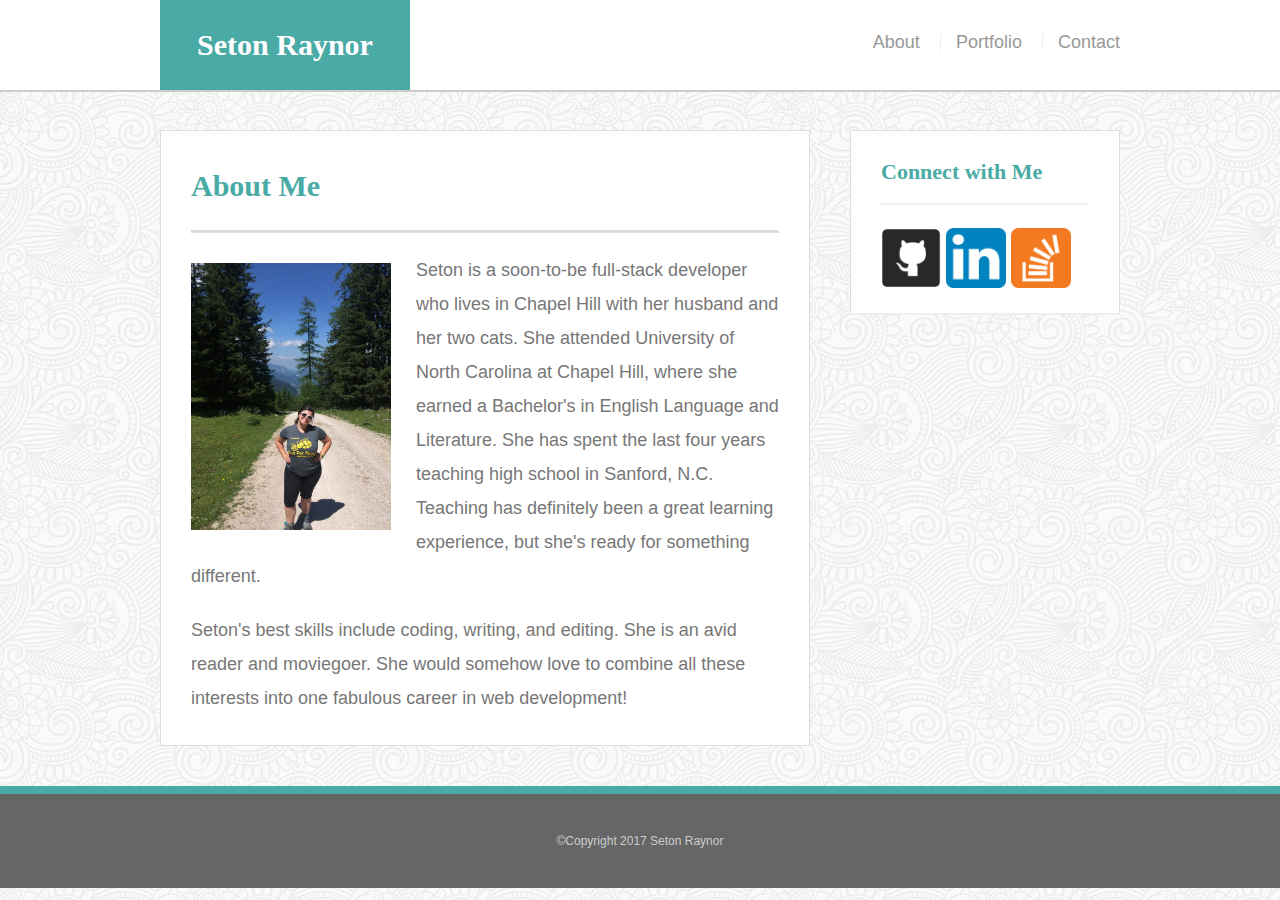
<file: index.html>
<!--homepage-->
<!DOCTYPE html>
<html lang="en-us">

<head>
	<meta charset="UTF-8">
	<title>Seton Raynor's Portfolio</title>
	<link rel="stylesheet" type="text/css" href="assets/css/reset.css">
	<link rel="stylesheet" type="text/css" 
	href="assets/css/style.css">
	<meta name="viewport" content="width=device-width, initial-scale=1.0">
</head>

<body>
	
	<header id="masthead">
	<div class="container">
		<a href="index.html" id="logo">Seton Raynor</a>
			<nav>
				<a href="index.html">About</a>
				<a href="portfolio.html">Portfolio</a>
				<a href="contact.html">Contact</a>
			</nav>
	</div>
	</header>

<div id="main-container" class="container">
	<section class="main-container">
		<h1>About Me</h1>
		
		<img class="pictures" src="assets/images/Gotzenalm.jpg" alt="Seton">
		
		<p>Seton is a soon-to-be full-stack developer who lives in Chapel Hill with her husband and her two cats. She attended University of North Carolina at Chapel Hill, where she earned a Bachelor's in English Language and Literature. She has spent the last four years teaching high school in Sanford, N.C. Teaching has definitely been a great learning experience, but she's ready for something different.</p>
		<p>Seton's best skills include coding, writing, and editing. She is an avid reader and moviegoer. She would somehow love to combine all these interests into one fabulous career in web development!</p>

	</section>

	<section class="sidebar">
		<div id="connect">
			<h2>Connect with Me</h2>
			
			<a href="http://github.com/setonr" target="_blank"><img class="icons" src="assets/images/1487049768_29.png" alt=""></a>
			<a href="http://www.linkedin.com/in/seton-raynor" target="_blank"><img class="icons" src="assets/images/1487049656_linkedin.png" alt=""></a>
			<a href="http://stackoverflow.com/users/7387900/seton-raynor" target="_blank"><img class="icons" src="assets/images/1487049825_overflow.png" alt=""></a>
		</div>
	</section>

</div><!--End of main-container!-->

<footer>
	<div class="container">&copy;Copyright 2017 Seton Raynor</div>
</footer>

</body>
</html>
</file>
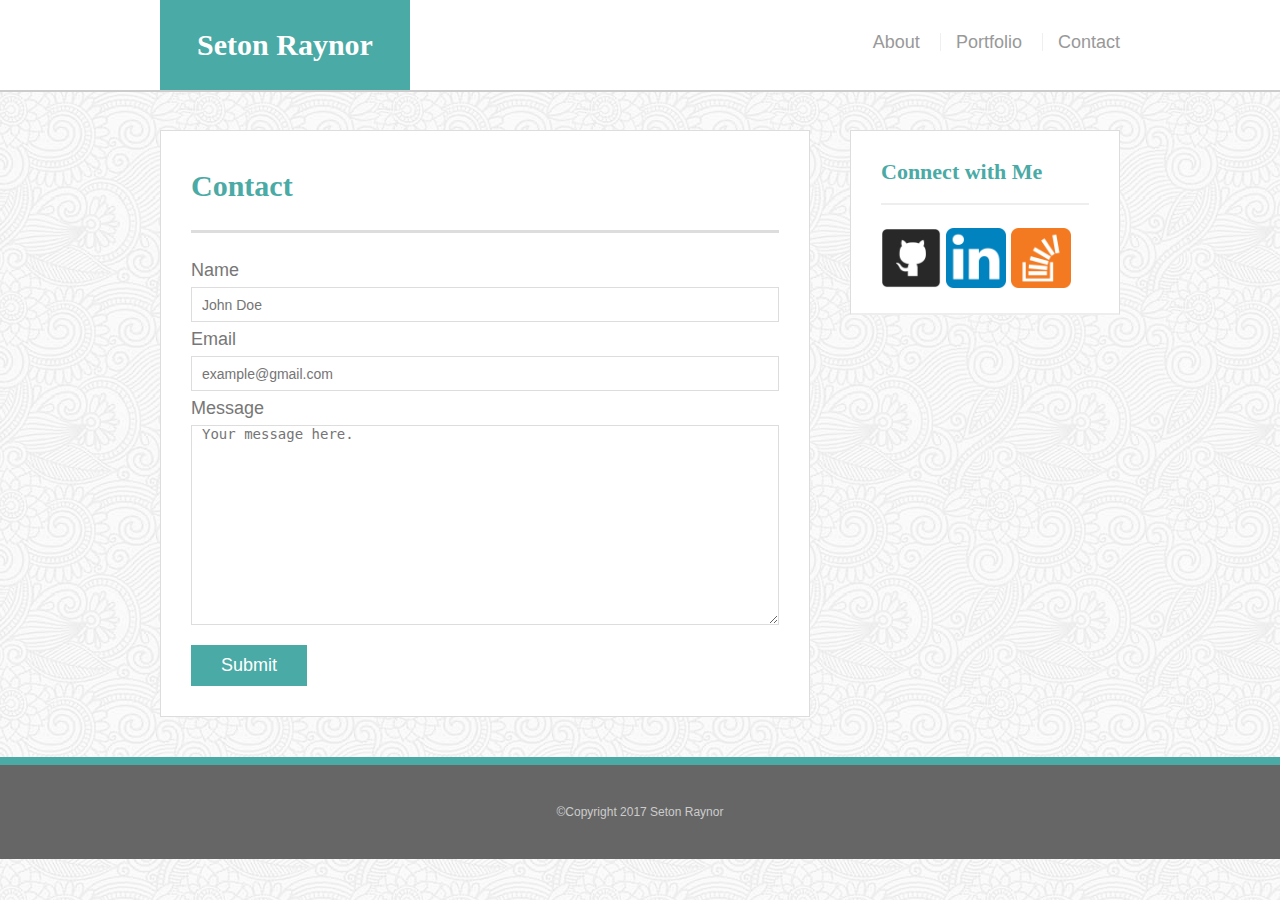
<file: contact.html>
<!DOCTYPE html>
<html lang="en-us">

<head>
	<meta charset="UTF-8">
	<title>Seton Raynor's Portfolio</title>
	<link rel="stylesheet" type="text/css" href="assets/css/reset.css">
	<link rel="stylesheet" type="text/css" 
	href="assets/css/style.css">
	<meta name="viewport" content="width=device-width, initial-scale=1.0">
</head>

<body>

<header id="masthead">
	<div class="container">
		<a href="index.html" id="logo">Seton Raynor</a>
			<nav>
				<a href="index.html">About</a>
				<a href="portfolio.html">Portfolio</a>
				<a href="contact.html">Contact</a>
			</nav>
	</div>
	</header>

<div id="main-container" class="container">
	<section class="main-container">
		<h1>Contact</h1>
		
		<form id="contact-form">
			<ul>
				<li>
					<label for="name">Name</label>
					<input type="text" name="name" id="name" placeholder="John Doe" required="required">
				</li>
				<li>
					<label for="email">Email</label>
					<input type="text" name="email" id="email" placeholder="example@gmail.com" required="required">
				</li>
				<li>
					<label for="message">Message</label>
					<textarea name="message" id="message" placeholder="Your message here." required="required"></textarea>
				</li>
			</ul>
		<button id="submit">Submit</button>
		</form>

	</section>

	<section class="sidebar">
		<div id="connect">
			<h2>Connect with Me</h2>
			
			<a href="http://github.com/esetonraynor" target="_blank"><img class="icons" src="assets/images/1487049768_29.png" alt=""></a>
			<a href="http://www.linkedin.com/in/seton-raynor" target="_blank"><img class="icons" src="assets/images/1487049656_linkedin.png" alt=""></a>
			<a href="http://stackoverflow.com/users/7387900/seton-raynor" target="_blank"><img class="icons" src="assets/images/1487049825_overflow.png" alt=""></a>
		</div>
	</section>

</div>

<footer>
	<div class="container">&copy;Copyright 2017 Seton Raynor</div>
</footer>

</body>
</html>
</file>
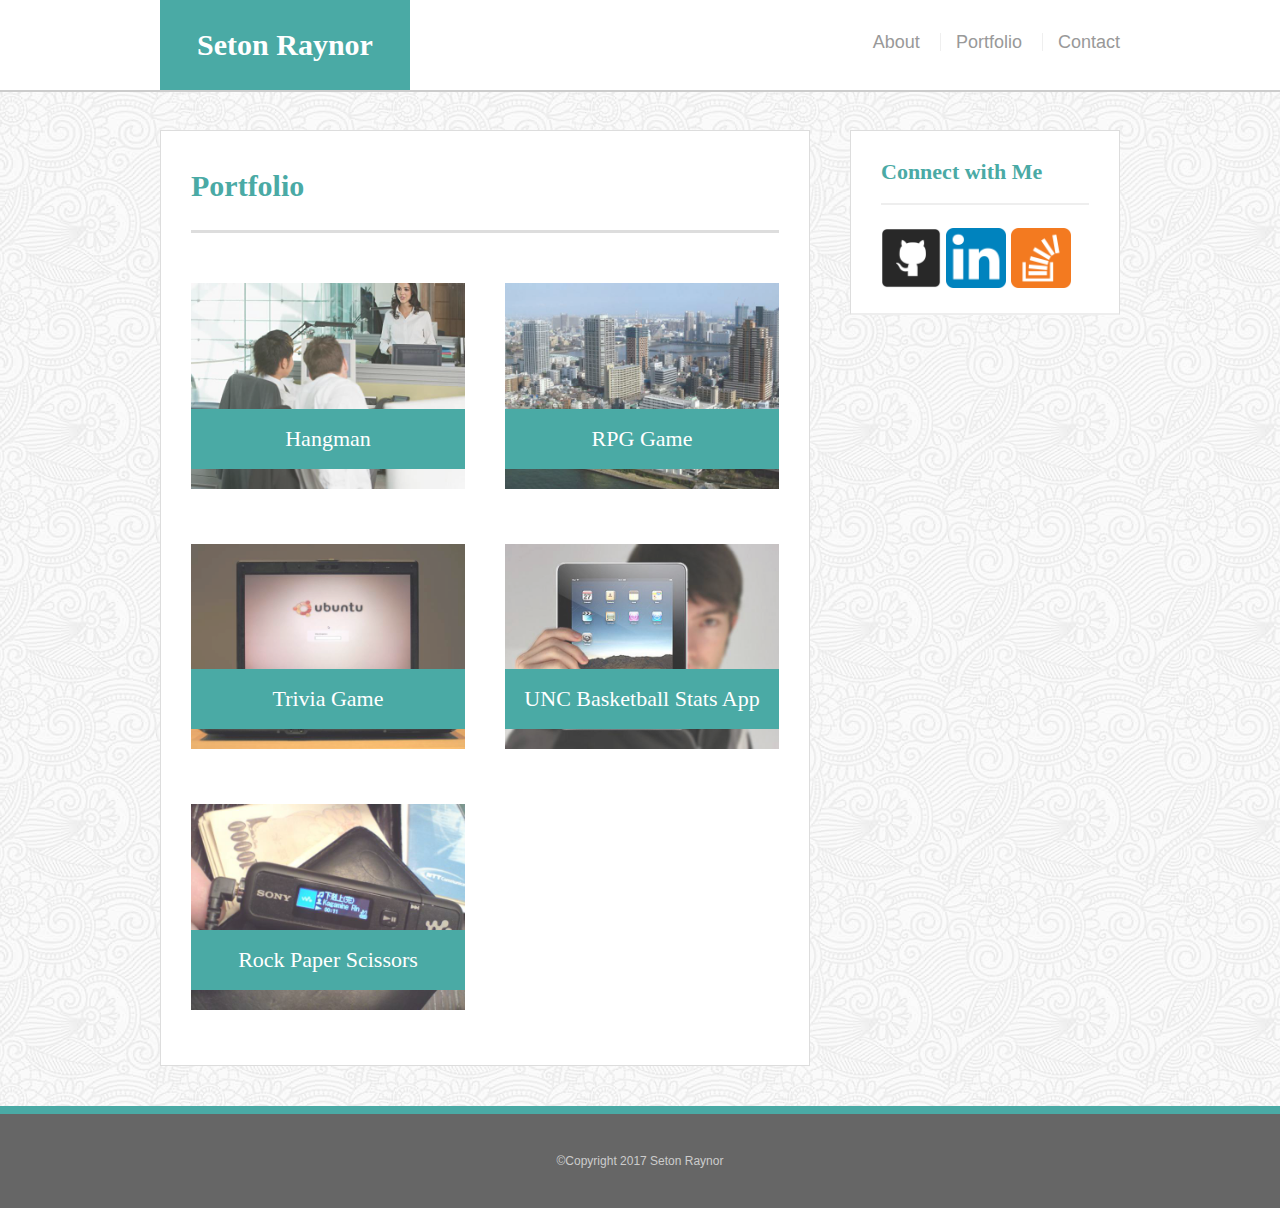
<file: portfolio.html>
<!DOCTYPE html>
<html lang="en-us">

<head>
	<meta charset="UTF-8">
	<title>Seton Raynor's Portfolio</title>
	<link rel="stylesheet" type="text/css" href="assets/css/reset.css">
	<link rel="stylesheet" type="text/css" 
	href="assets/css/style.css">
	<meta name="viewport" content="width=device-width, initial-scale=1.0">
</head>

<body>
	
	<header id="masthead">
	<div class="container">
		<a href="index.html" id="logo">Seton Raynor</a>
			<nav>
				<a href="index.html">About</a>
				<a href="portfolio.html">Portfolio</a>
				<a href="contact.html">Contact</a>
			</nav>
	</div>
	</header>

<div id="main-container" class="container">
	<section class="main-container">
		<h1>Portfolio</h1>
		
		<div class="projects">
			<img src="assets/images/business1.png" alt="hangman" class="pictures">
			<h3>Hangman</h3>
		</div>

		<div class="projects">
			<img src="assets/images/city1.png" alt="RPG Game" class="pictures">
			<h3>RPG Game</h3>
		</div>

		<div class="projects">
			<img src="assets/images/technics1.png" alt="Trivia Game" class="pictures">
			<h3>Trivia Game</h3>
		</div>

		<div class="projects">
			<img src="assets/images/technics2.png" alt="UNC Basketball" class="pictures">
			<h3>UNC Basketball Stats App</h3>
		</div>

		<div class="projects">
			<img src="assets/images/technics3.png" alt="Rock Paper Scissors" class="pictures">
			<h3>Rock Paper Scissors</h3>
		</div>

	</section>

	<section class="sidebar">
		<div id="connect">
			<h2>Connect with Me</h2>
			
			<a href="http://github.com/esetonraynor" target="_blank"><img class="icons" src="assets/images/1487049768_29.png" alt=""></a>
			<a href="http://www.linkedin.com/in/seton-raynor" target="_blank"><img class="icons" src="assets/images/1487049656_linkedin.png" alt=""></a>
			<a href="http://stackoverflow.com/users/7387900/seton-raynor" target="_blank"><img class="icons" src="assets/images/1487049825_overflow.png" alt=""></a>
		</div>
	</section>

</div><!--End of main-container!-->

<footer>
	<div class="container">&copy;Copyright 2017 Seton Raynor</div>
</footer>

</body>
</html>
</file>
<file: assets/css/style.css>
* {
	box-sizing:border-box;
}

body {
	background:url(../images/symphony.png);
	font-size:18px;
	line-height:34px;
	font-family:'Arial', 'Helvetica Neue', Helvetica, sans-serif;
	color:#777;
}

.container {
	width:100%;
	max-width:960px;
	margin:0 auto;
	clear:both;
}

h1, h2, h3, p {
	margin-bottom:20px;
}

p:last-child {
	margin-bottom:0;
}

h1, h2, h3 {
	font-family:'Georgia', Times, 'Times New Roman', serif;
	font-weight:700;
	color:#4aaaa5;
}

h1 {
	font-size:30px;
	line-height:49px;
	border-bottom:3px solid #dddddd;
	padding-bottom:20px;
}

h2, h3 {
	font-size:22px;
}
#masthead {
	background:#ffffff;
	margin:0 0 30px;
	z-index:99;
	color:#ffffff;
	overflow:auto;
	border-bottom:2px solid #ccc;
	position:fixed;
	width:100%;
}

#logo {
	width:250px;
	height:90px;
	background:#4aaaa5;
	float:left;
	font-family:'Georgia', 'Times New Roman', Times;
	text-align:center;
	line-height:90px;
	color:#ffffff;
	font-weight:700;
	font-size:30px;
	text-decoration:none;
}

nav {
	float:right;
	margin-top:25px;
}

nav a {
	color:#999;
	text-decoration:none;
	margin-left:15px;
	display:inline-block;
	border-left:1px solid #efefef;
	padding-left:15px;
	line-height:18px;
}

nav a:first-child {
	border-left:0 none;
}

#main-container {
	padding-top:130px;
}

.main-container {
	background:#ffffff;
	padding:30px;
	margin:0 0 40px 0;
	width:100%;
	max-width:650px;
	float:left;
	border:1px solid #dddddd;
}

.pictures {
	width:200px;
	height:auto;
	margin-top:10px;
	float:left;
	margin-right:25px;
}

.sidebar {
	background:#ffffff;
	padding:30px;
	width:100%;
	max-width:270px;
	float:right;
	border:1px solid #dddddd;
	margin-bottom:20px;
}

h3, .sidebar, h2 {
	border-bottom:2px solid #eee;
	padding-bottom:20px;
	margin-bottom:15px;
	line-height:22px;
}

.icons {
	width:60px;
	height:60px;
	margin-top:8px;
	margin-right:5px;
}

.icons:last-child {
	margin-right:0;
}

footer {
	background:#666;
	color:#ffffff;
	padding:30px 0;
	clear:both;
	border-top:8px solid #4aaaa5;
	color:#ccc;
	font-size:12px;
	text-align:center;
}

.projects {
	width:274px;
	overflow:auto;
	position:relative;
	float:left;
	margin:20px 0 25px;
}

.projects:nth-child(even) {
	margin-right:40px;
}

.projects img {
	width:100%;
	border:0 none;
	opacity: .8;
}

.projects h3 {
	border-bottom:0;
	background:#4aaaa5;
	color:#fff;
	text-align:center;
	position:absolute;
	bottom:20px;
	padding:15px;
	width:100%;
	line-height:30px;
	margin-bottom:0;
	font-weight:300;
}

#contact-form ul {
	margin-bottom:20px;
}

#contain-form li {
	margin-bottom:10px;
}

label,
input[type=text],
input[type=email],
textarea {
	display:block;
	width:100%;
}

input[type=text],
input[type=email],
textarea {
	height:35px;
	border:1px solid #ddd;
	padding:0 10px;
	font-size:14px;
}

textarea {
	height:200px;
}

button {
	background:#4aaaa5;
	border:0 none;
	color:#fff;
	font-size:18px;
	padding:10px 30px;
	cursor:pointer;

}

@media screen and (max-width:980px) {

.main-container {
	max-width:530px;
	width:100%;
	margin-left:50px;
}

#logo {
	margin-left:50px;
}

.sidebar {
	margin-right:50px;
}

nav {
	margin-right:50px;
}

.projects {
	max-width:530px;
	width:100%;
}

}

@media screen and (max-width:768px) {
	
.main-container {
	margin-top:5px;
	max-width:768px;
	width:100%;

}

#logo {
	margin-left:10px;
}

nav {
	margin-right:10px;
}

.sidebar {
	float:left;
	width:100%;
	max-width:760px;
}

}

@media screen and (max-width:640px) {

#masthead {
	position:static;
}

#logo, nav {
	width:100%;
}

nav {
	text-align:center;
}

nav a {
	padding-left:50px;
	padding-right:50px;
}

.main-container {
	margin-top:-140px;
}

.sidebar {
	float:left;
	width:100%;
	max-width:630px;
}

.pictures {
	max-width:630px;
	width:100%;
}

.projects {
	max-width:630px;
	width:100%;
}

}


/*html {
	position:relative;
	min-height:100%;
}

body {
	background:url(../images/symphony.png);
	margin:0 0 85px 0;
}

#header {
	height:100px;
	width:100%;
	max-width:1500px;
	background-color:white;
	border-bottom:2px solid #cccccc;
	position:absolute;
	left:0;
	top:0;
	right:0;
}

#myName {
	color:#ffffff;
	font-family:'Georgia', Times, 'Times New Roman';
	background-color:#4aaaa5;
	position:relative;
	left:200px;
	top:0px;
	width:300px;
	height:50px;
	text-align:center;
	padding:10px 10px 20px 10px;
}

.nav {
	float:right;
	padding:0px 0px 0px 0px;
	font-family:'Arial', 'Helvetica Neue';
	position:relative;
	right:360px;
	top:-70px;
	list-style-type:inline-block;
}

.nav-portfolio {
	float:right;
	padding:0px 0px 0px 0px;
	font-family:'Arial', 'Helvetica Neue';
	position:relative;
	right:343px;
	top:-70px;
	list-style-type:inline-block;
}

a {
	text-decoration:none;
	color:#777777;
}

.main-content {
	background-color:white;
	border:1px solid #dddddd;
	width:630px;
	height:490px;
	float:left;
	position:absolute;
	left:200px;
	top:150px;
	padding-left:10px;
	padding-right:10px;
}

.main-content-contact {
	background-color:white;
	border:1px solid #dddddd;
	width:610px;
	height:550px;
	float:left;
	position:absolute;
	left:200px;
	top:150px;
	padding-left:30px;
	padding-right:10px;
}

.clearfix {
	overflow:auto;
}

.main-content-portfolio {
	background-color:white;
	border:1px solid #dddddd;
	width:630px;
	height:800px;
	float:left;
	position:absolute;
	left:200px;
	top:150px;
	padding-left:10px;
	padding-right:10px;
}

.projects {
	float:left;
	height:170px;
	width:220px;
	padding:10px 30px 10px 30px;
}

#hangman {
	background-color:#4aaaa5;
	color:#ffffff;
	position:absolute;
	left:40px;
	top:230px;
	width:200px;
	text-align:center;
	padding:10px 10px 10px 10px;
	font-family:'Georgia', Times, 'Times New Roman';
	font-size:20px;
}
#rpgGame {
	background-color:#4aaaa5;
	color:#ffffff;
	position:absolute;
	left:320px;
	top:230px;
	width:200px;
	text-align:center;
	padding:10px 10px 10px 10px;
	font-family:'Georgia', Times, 'Times New Roman';
	font-size:20px;
}

#triviaGame {
	background-color:#4aaaa5;
	color:#ffffff;
	position:absolute;
	left:40px;
	top:420px;
	width:200px;
	text-align:center;
	padding:10px 10px 10px 10px;
	font-family:'Georgia', Times, 'Times New Roman';
	font-size:20px;
}

#basketball {
	background-color:#4aaaa5;
	color:#ffffff;
	position:absolute;
	left:40px;
	top:580px;
	width:200px;
	text-align:center;
	padding:10px 10px 10px 10px;
	font-family:'Georgia', Times, 'Times New Roman';
	font-size:20px;
}

#rockPaper {
	background-color:#4aaaa5;
	color:#ffffff;
	position:absolute;
	left:320px;
	top:420px;
	width:200px;
	text-align:center;
	padding:10px 10px 10px 10px;
	font-family:'Georgia', Times, 'Times New Roman';
	font-size:20px;
}

#contactHeader {
	color:#4aaaa5;
	font-family:'Georgia', Times, 'Times New Roman';
	padding-left:30px;
}

#aboutMe {
	color:#4aaaa5;
	font-family:'Georgia', Times, 'Times New Roman';
	padding-left:30px;
}

#picture {
	float:left;
	padding:10px 10px 10px 10px;
	height:200px;
	width:150px;
}

#portfolioHeading {
	color:#4aaaa5;
	font-family:'Georgia', Times, 'Times New Roman';
	padding-left:30px;
}

.bio {
	font-family:'Arial', 'Helvetica Neue';
	color:#777777;
	padding-left:20px;
	line-height:2;
}

.response {
	font-family:'Arial', 'Helvetica Neue';
	color:#777777;
	clear:both;
	padding:0px 0px 0px 0px;
	margin:0px 0px 0px 0px;
}

textarea {
	width:550px;
	height:16px;
	font-family:'Arial', 'Helvetica Neue';
	padding:5px;
	margin:0px;
}

#messageBox {
	width:550px;
	height:150px;
}

#submit {
	background-color:#4aaaa5;
	color:#ffffff;
	border:none;
	font-size:16px;
	margin:0px 0px 0px 0px
	padding:20px 20px 20px 20px;
	height:30px;
	width:100px;
	cursor:pointer;
	cursor:hand;
}

.connectBox1 {
	float:right;
	width:270px;
	height:200px;
	background-color:#ffffff;
	border:1px solid #dddddd;
	margin:30px 30px 30px 30px;
	position:absolute;
	right:310px;
	top:120px;
}

.connectBox2 {
	float:right;
	width:270px;
	height:200px;
	background-color:#ffffff;
	border:1px solid #dddddd;
	margin:30px 30px 30px 30px;
	position:absolute;
	right:310px;
	top:120px;
}

.connectBox3 {
	float:right;
	width:270px;
	height:200px;
	background-color:#ffffff;
	border:1px solid #dddddd;
	margin:30px 30px 30px 30px;
	position:absolute;
	right:293px;
	top:120px;
}

#connectWithMe {
	color:#4aaaa5;
	text-align:center;
	padding-bottom:0px;
	font-family:'Georgia', Times, 'Times New Roman';
}

hr {
	border:0 none;
	background-color:lightgray;
	height:3px;
	width:80%;
}

#line1 {
	border:0 none;
	background-color:lightgray;
	height:3px;
	width:90%;
}

.icons {
	height:60px;
	width:60px;
	padding-left:20px;
	padding-top:10px;
	padding-bottom:10px;
}

#site-footer {
	position:absolute;
	right:0;
	bottom:0;
	left:0;
	height:85px;
	padding-top:30px;
	background-color:#666666;
	text-align:center;
	border-top:10px #4aaaa5 solid;
	font-family:Arial, 'Helvetica Neue';
	color:#D6D6D6;
	width:100%;
}

@media only screen and (max-width:980px) {
	#myName, .nav {
		width:50%;
		margin-left:50px;
	}
}

@media only screen and (max-width:768px) {

}

@media screen and (max-width:640px) {
	
	#header {
		height:130px;
		width:100%;
	}

	#myName {
		position:static;
		font-weight:bold;
		width:100%;
		float:left;
		font-size:40px;
		margin-top:0;
		margin-left:0;
	}

	.port {
		float:left;
		position:absolute;
		top:90px;
		left:450px;
	}

	.cont {
		float:left;
		position:absolute;
		top:90px;
		left:280px;
	}

	.about {
		float:left;
		position:absolute;
		top:90px;
		left:100px;	
	}

	.main-content {
		position:static;
		width:630px;
		margin-top:150px;
		height:1300px;
		margin-left:auto;
		margin-right:auto;
	}

	.main-content-contact {
		position:static;
		width:630px;
		margin-top:150px;
		margin-left:auto;
		margin-right:auto;
	}

	#picture {
		width:600px;
		height:auto;
		margin:auto;
	}

	.connectBox1 {
		width:630px;
		float:left;
		clear:both;
		position:absolute;
		top:1400px;
		left:0;
		margin-left:auto;
		margin-right:auto;
	}

	.connectBox2 {
		width:630px;
		float:left;
		clear:both;
		position:absolute;
		top:700px;
		left:0;
		margin-left:auto;
		margin-right:auto;
	}

	.connectBox3 {
		width:630px;
		float:left;
		clear:both;
		position:absolute;
		top:950px;
		left:0;
		margin-left:auto;
		margin-right:auto;
	}

<TABLE BORDER="0" cellpadding="0" CELLSPACING="0">
<TR>

<TD WIDTH="221" HEIGHT="300" BACKGROUND="newjoe01.jpg" VALIGN="bottom">

<FONT SIZE="+1" COLOR="yellow">Joe Burns at Work</FONT></TD>

</TR>
</TABLE>

	.footer {
		width:100%;
		margin-top:1700px;
	}

	.projects {
		width:100%;
		height:auto;
		margin-left:0;
	}

	.main-content-portfolio {
		position:static;
		width:630px;
		margin-top:150px;
	}

	#hangman {
		width:630px;
		text-align:center;
		position:absolute;
		top:670px;

	}
}
</file>
